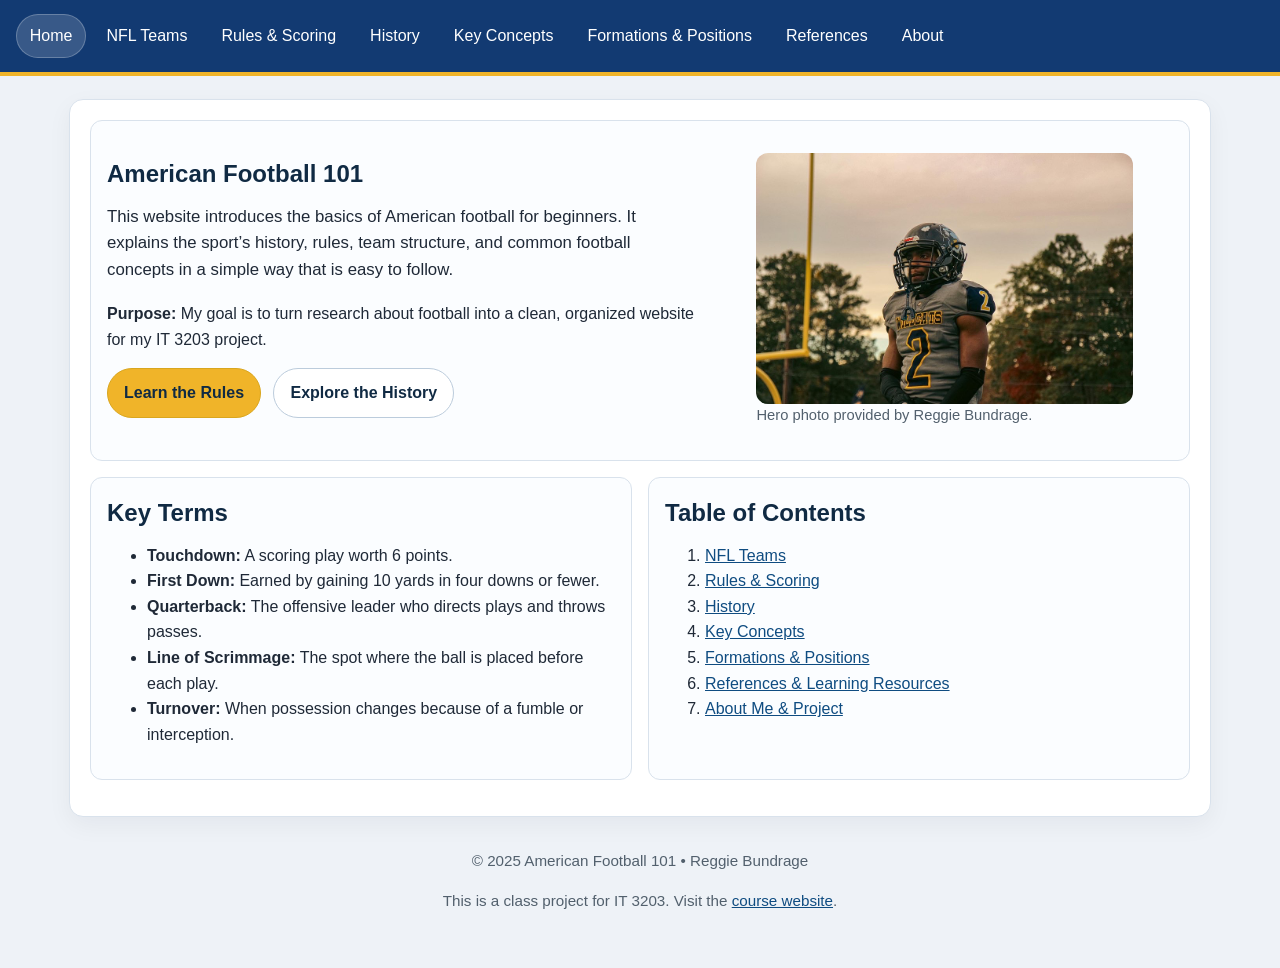
<file: index.html>
<!doctype html>
<html lang="en">
<head>
  <meta charset="utf-8" />
  <meta name="viewport" content="width=device-width, initial-scale=1" />
  <title>Home - American Football 101</title>
  <link rel="stylesheet" href="style.css" />
</head>
<body>
  <!-- Consistent main navigation on every page -->
  <nav class="nav">
    <a href="index.html" class="active">Home</a>
    <a href="teams.html">NFL Teams</a>
    <a href="rules.html">Rules &amp; Scoring</a>
    <a href="history.html">History</a>
    <a href="concepts.html">Key Concepts</a>
    <a href="formations.html">Formations &amp; Positions</a>
    <a href="references.html">References</a>
    <a href="about.html">About</a>
  </nav>
  <div class="page">
    <main class="container">
      <!-- Homepage includes title, intro, key terms, and table of contents. -->
      <section class="hero card">
        <div>
          <h1>American Football 101</h1>
          <p class="lead">This website introduces the basics of American football for beginners. It explains the sport’s history, rules, team structure, and common football concepts in a simple way that is easy to follow.</p>
          <p><strong>Purpose:</strong> My goal is to turn research about football into a clean, organized website for my IT 3203 project.</p>
          <div class="button-row">
            <a class="btn" href="rules.html">Learn the Rules</a>
            <a class="btn alt" href="history.html">Explore the History</a>
          </div>
        </div>
        <figure>
          <img src="home-hero.jpg" alt="Reggie Bundrage standing on a football field" />
          <figcaption class="small">Hero photo provided by Reggie Bundrage.</figcaption>
        </figure>
      </section>

      <section class="grid-basic">
        <article class="card">
          <h2>Key Terms</h2>
          <ul>
            <li><strong>Touchdown:</strong> A scoring play worth 6 points.</li>
            <li><strong>First Down:</strong> Earned by gaining 10 yards in four downs or fewer.</li>
            <li><strong>Quarterback:</strong> The offensive leader who directs plays and throws passes.</li>
            <li><strong>Line of Scrimmage:</strong> The spot where the ball is placed before each play.</li>
            <li><strong>Turnover:</strong> When possession changes because of a fumble or interception.</li>
          </ul>
        </article>
        <article class="card">
          <h2>Table of Contents</h2>
          <ol>
            <li><a href="teams.html">NFL Teams</a></li>
            <li><a href="rules.html">Rules &amp; Scoring</a></li>
            <li><a href="history.html">History</a></li>
            <li><a href="concepts.html">Key Concepts</a></li>
            <li><a href="formations.html">Formations &amp; Positions</a></li>
            <li><a href="references.html">References &amp; Learning Resources</a></li>
            <li><a href="about.html">About Me &amp; Project</a></li>
          </ol>
        </article>
      </section>
    </main>
    <footer>
      <p>© 2025 American Football 101 • Reggie Bundrage</p>
      <p>This is a class project for IT 3203. Visit the <a href="https://ksuweb.github.io/IT3203/" target="_blank" rel="noopener">course website</a>.</p>
    </footer>
  </div>
</body>
</html>
</file>
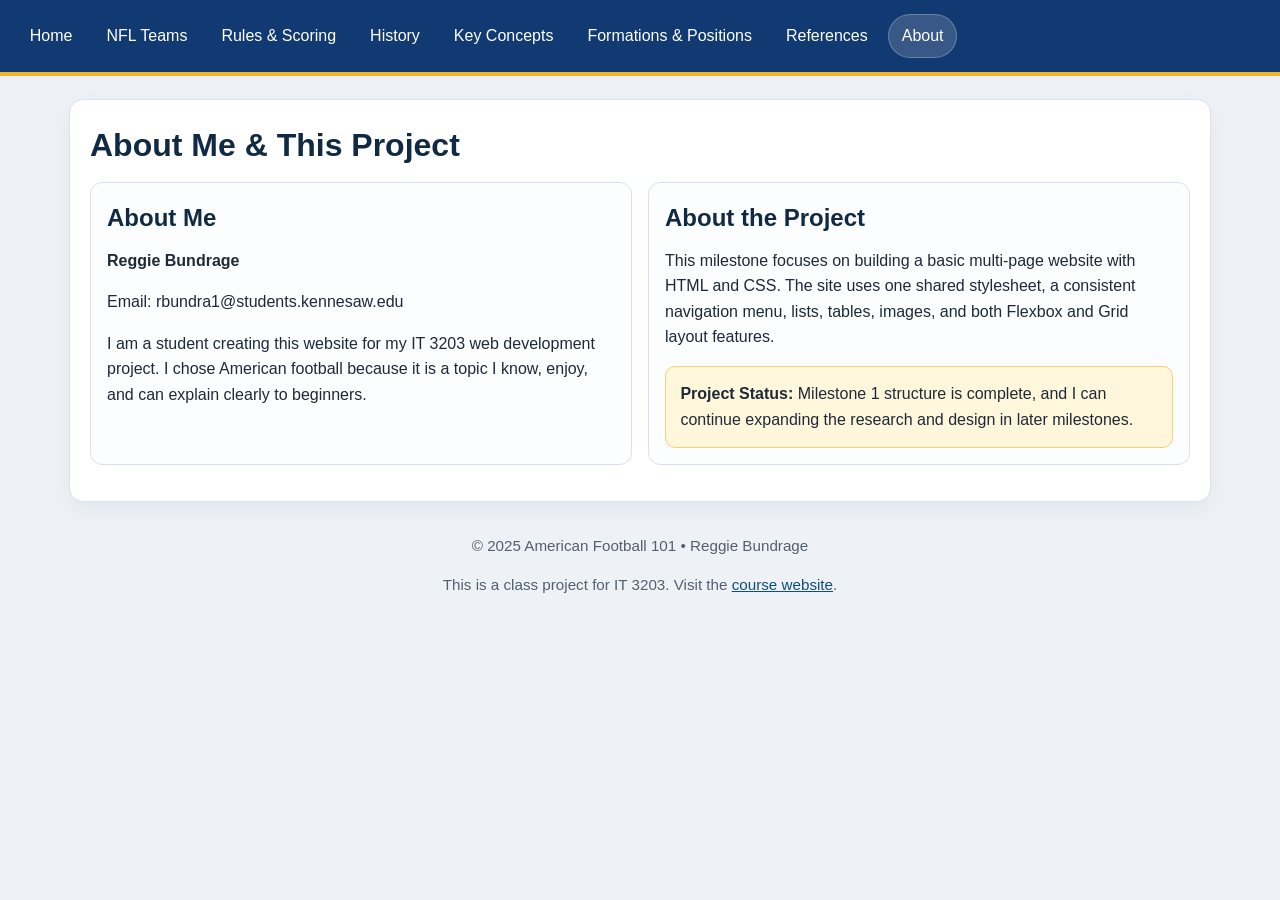
<file: about.html>
<!doctype html>
<html lang="en">
<head>
  <meta charset="utf-8" />
  <meta name="viewport" content="width=device-width, initial-scale=1" />
  <title>About - American Football 101</title>
  <link rel="stylesheet" href="style.css" />
</head>
<body>
  <!-- Consistent main navigation on every page -->
  <nav class="nav">
    <a href="index.html">Home</a>
    <a href="teams.html">NFL Teams</a>
    <a href="rules.html">Rules &amp; Scoring</a>
    <a href="history.html">History</a>
    <a href="concepts.html">Key Concepts</a>
    <a href="formations.html">Formations &amp; Positions</a>
    <a href="references.html">References</a>
    <a href="about.html" class="active">About</a>
  </nav>
  <div class="page">
    <main class="container">
      <!-- About page introduces the student and the project -->
      <h1>About Me &amp; This Project</h1>
      <div class="grid-basic">
        <section class="card">
          <h2>About Me</h2>
          <p><strong>Reggie Bundrage</strong></p>
          <p>Email: rbundra1@students.kennesaw.edu</p>
          <p>I am a student creating this website for my IT 3203 web development project. I chose American football because it is a topic I know, enjoy, and can explain clearly to beginners.</p>
        </section>
        <section class="card">
          <h2>About the Project</h2>
          <p>This milestone focuses on building a basic multi-page website with HTML and CSS. The site uses one shared stylesheet, a consistent navigation menu, lists, tables, images, and both Flexbox and Grid layout features.</p>
          <div id="status"><strong>Project Status:</strong> Milestone 1 structure is complete, and I can continue expanding the research and design in later milestones.</div>
        </section>
      </div>
    </main>
    <footer>
      <p>© 2025 American Football 101 • Reggie Bundrage</p>
      <p>This is a class project for IT 3203. Visit the <a href="https://ksuweb.github.io/IT3203/" target="_blank" rel="noopener">course website</a>.</p>
    </footer>
  </div>
</body>
</html>
</file>
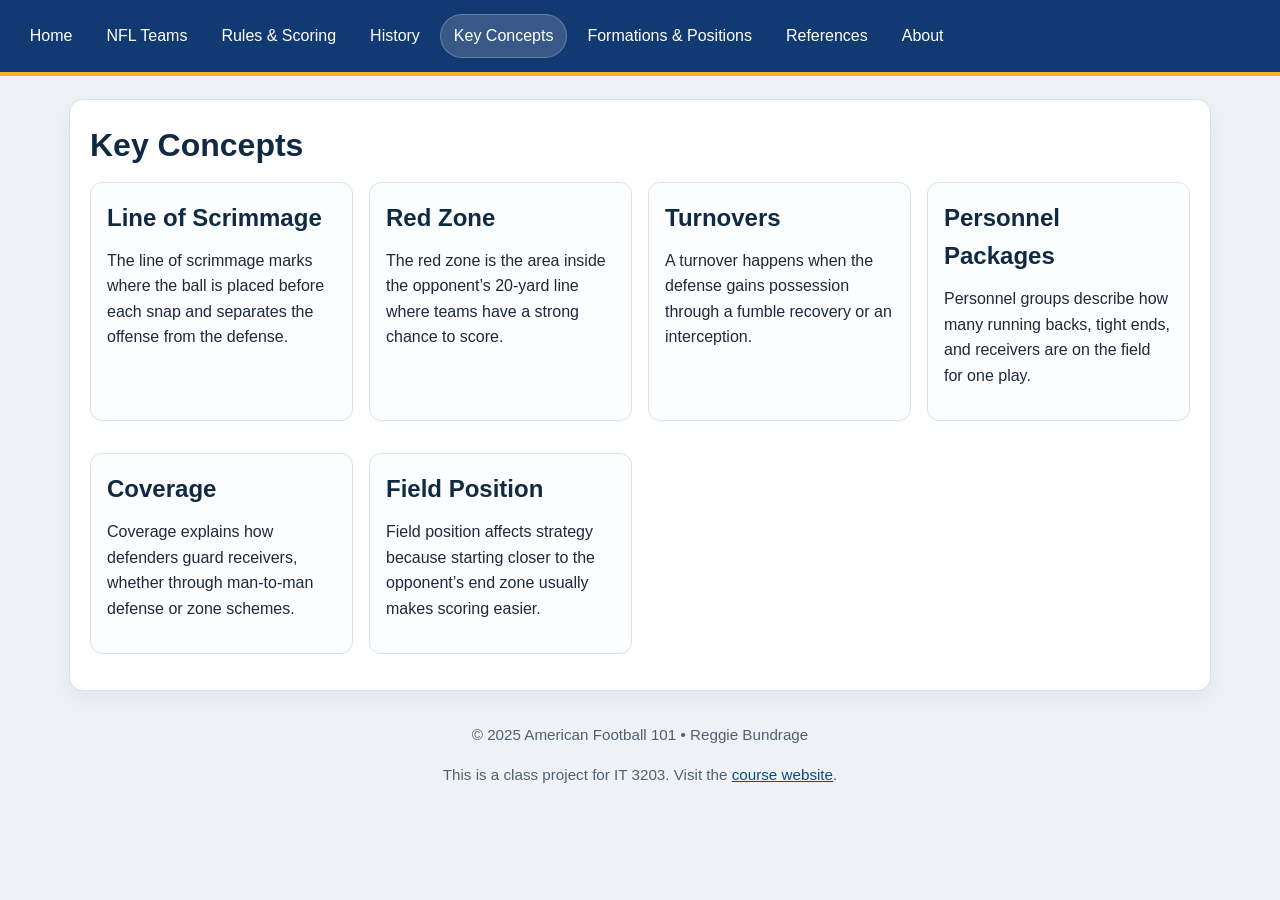
<file: concepts.html>
<!doctype html>
<html lang="en">
<head>
  <meta charset="utf-8" />
  <meta name="viewport" content="width=device-width, initial-scale=1" />
  <title>Key Concepts - American Football 101</title>
  <link rel="stylesheet" href="style.css" />
</head>
<body>
  <!-- Consistent main navigation on every page -->
  <nav class="nav">
    <a href="index.html">Home</a>
    <a href="teams.html">NFL Teams</a>
    <a href="rules.html">Rules &amp; Scoring</a>
    <a href="history.html">History</a>
    <a href="concepts.html" class="active">Key Concepts</a>
    <a href="formations.html">Formations &amp; Positions</a>
    <a href="references.html">References</a>
    <a href="about.html">About</a>
  </nav>
  <div class="page">
    <main class="container">
      <!-- Key concepts page with 6 important football ideas -->
      <h1>Key Concepts</h1>
      <div class="grid-basic">
        <section class="card"><h2>Line of Scrimmage</h2><p>The line of scrimmage marks where the ball is placed before each snap and separates the offense from the defense.</p></section>
        <section class="card"><h2>Red Zone</h2><p>The red zone is the area inside the opponent’s 20-yard line where teams have a strong chance to score.</p></section>
        <section class="card"><h2>Turnovers</h2><p>A turnover happens when the defense gains possession through a fumble recovery or an interception.</p></section>
        <section class="card"><h2>Personnel Packages</h2><p>Personnel groups describe how many running backs, tight ends, and receivers are on the field for one play.</p></section>
        <section class="card"><h2>Coverage</h2><p>Coverage explains how defenders guard receivers, whether through man-to-man defense or zone schemes.</p></section>
        <section class="card"><h2>Field Position</h2><p>Field position affects strategy because starting closer to the opponent’s end zone usually makes scoring easier.</p></section>
      </div>
    </main>
    <footer>
      <p>© 2025 American Football 101 • Reggie Bundrage</p>
      <p>This is a class project for IT 3203. Visit the <a href="https://ksuweb.github.io/IT3203/" target="_blank" rel="noopener">course website</a>.</p>
    </footer>
  </div>
</body>
</html>
</file>
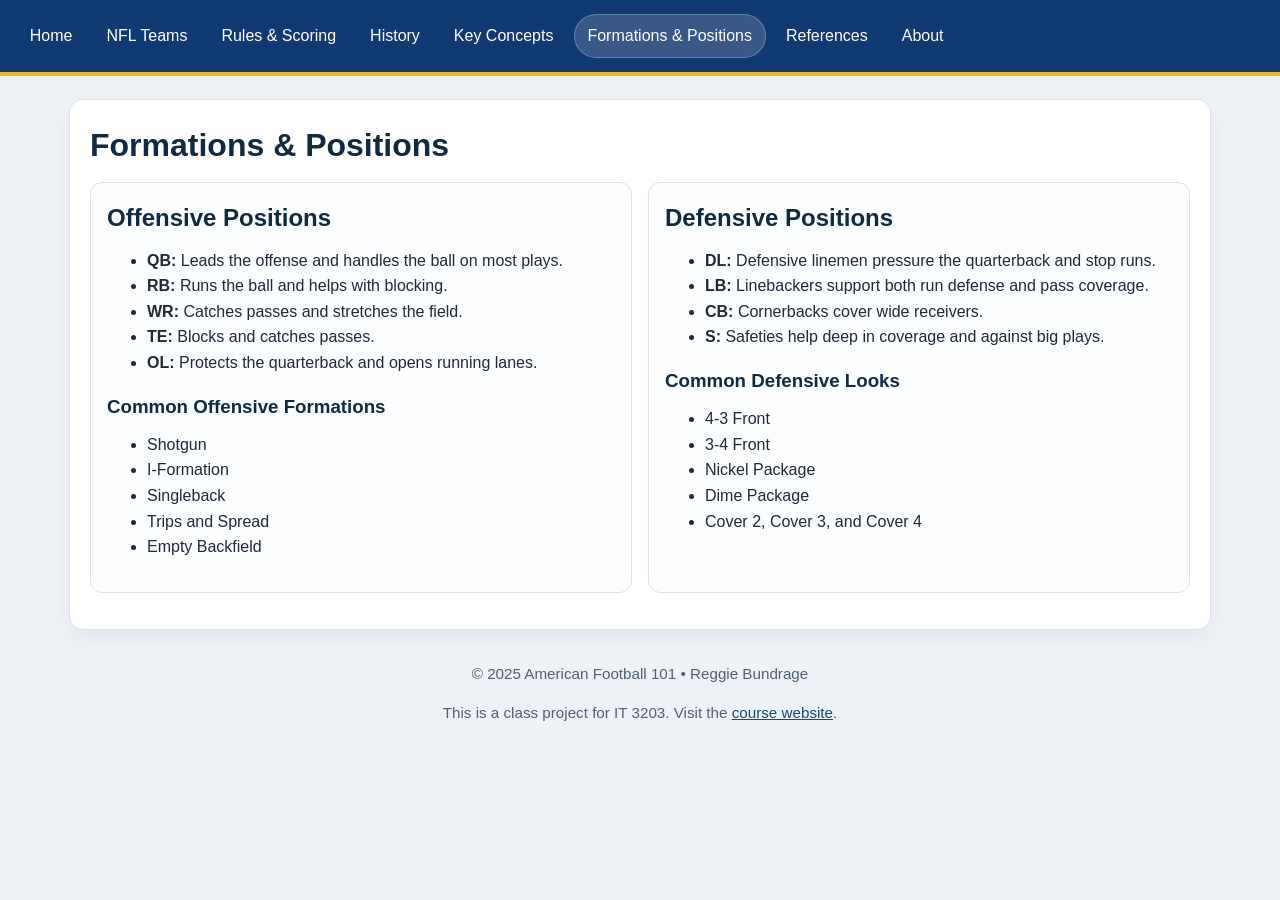
<file: formations.html>
<!doctype html>
<html lang="en">
<head>
  <meta charset="utf-8" />
  <meta name="viewport" content="width=device-width, initial-scale=1" />
  <title>Formations &amp; Positions - American Football 101</title>
  <link rel="stylesheet" href="style.css" />
</head>
<body>
  <!-- Consistent main navigation on every page -->
  <nav class="nav">
    <a href="index.html">Home</a>
    <a href="teams.html">NFL Teams</a>
    <a href="rules.html">Rules &amp; Scoring</a>
    <a href="history.html">History</a>
    <a href="concepts.html">Key Concepts</a>
    <a href="formations.html" class="active">Formations &amp; Positions</a>
    <a href="references.html">References</a>
    <a href="about.html">About</a>
  </nav>
  <div class="page">
    <main class="container">
      <!-- Topic page #4: positions and formations -->
      <h1>Formations &amp; Positions</h1>
      <div class="grid-basic">
        <section class="card">
          <h2>Offensive Positions</h2>
          <ul>
            <li><strong>QB:</strong> Leads the offense and handles the ball on most plays.</li>
            <li><strong>RB:</strong> Runs the ball and helps with blocking.</li>
            <li><strong>WR:</strong> Catches passes and stretches the field.</li>
            <li><strong>TE:</strong> Blocks and catches passes.</li>
            <li><strong>OL:</strong> Protects the quarterback and opens running lanes.</li>
          </ul>
          <h3>Common Offensive Formations</h3>
          <ul>
            <li>Shotgun</li>
            <li>I-Formation</li>
            <li>Singleback</li>
            <li>Trips and Spread</li>
            <li>Empty Backfield</li>
          </ul>
        </section>
        <section class="card">
          <h2>Defensive Positions</h2>
          <ul>
            <li><strong>DL:</strong> Defensive linemen pressure the quarterback and stop runs.</li>
            <li><strong>LB:</strong> Linebackers support both run defense and pass coverage.</li>
            <li><strong>CB:</strong> Cornerbacks cover wide receivers.</li>
            <li><strong>S:</strong> Safeties help deep in coverage and against big plays.</li>
          </ul>
          <h3>Common Defensive Looks</h3>
          <ul>
            <li>4-3 Front</li>
            <li>3-4 Front</li>
            <li>Nickel Package</li>
            <li>Dime Package</li>
            <li>Cover 2, Cover 3, and Cover 4</li>
          </ul>
        </section>
      </div>
    </main>
    <footer>
      <p>© 2025 American Football 101 • Reggie Bundrage</p>
      <p>This is a class project for IT 3203. Visit the <a href="https://ksuweb.github.io/IT3203/" target="_blank" rel="noopener">course website</a>.</p>
    </footer>
  </div>
</body>
</html>
</file>
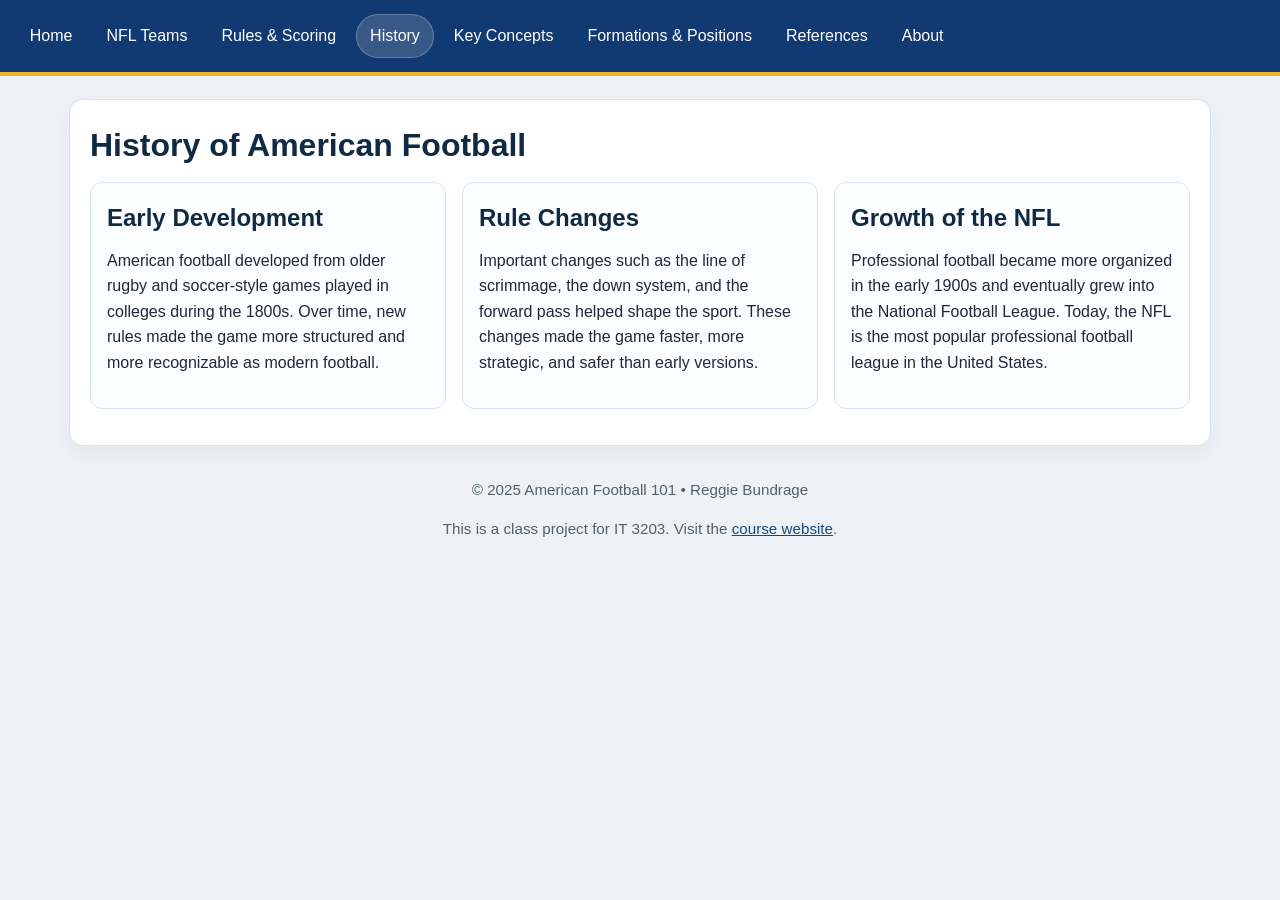
<file: history.html>
<!doctype html>
<html lang="en">
<head>
  <meta charset="utf-8" />
  <meta name="viewport" content="width=device-width, initial-scale=1" />
  <title>History - American Football 101</title>
  <link rel="stylesheet" href="style.css" />
</head>
<body>
  <!-- Consistent main navigation on every page -->
  <nav class="nav">
    <a href="index.html">Home</a>
    <a href="teams.html">NFL Teams</a>
    <a href="rules.html">Rules &amp; Scoring</a>
    <a href="history.html" class="active">History</a>
    <a href="concepts.html">Key Concepts</a>
    <a href="formations.html">Formations &amp; Positions</a>
    <a href="references.html">References</a>
    <a href="about.html">About</a>
  </nav>
  <div class="page">
    <main class="container">
      <!-- Topic page #3: short history section -->
      <h1>History of American Football</h1>
      <div class="grid-basic">
        <section class="card">
          <h2>Early Development</h2>
          <p>American football developed from older rugby and soccer-style games played in colleges during the 1800s. Over time, new rules made the game more structured and more recognizable as modern football.</p>
        </section>
        <section class="card">
          <h2>Rule Changes</h2>
          <p>Important changes such as the line of scrimmage, the down system, and the forward pass helped shape the sport. These changes made the game faster, more strategic, and safer than early versions.</p>
        </section>
        <section class="card">
          <h2>Growth of the NFL</h2>
          <p>Professional football became more organized in the early 1900s and eventually grew into the National Football League. Today, the NFL is the most popular professional football league in the United States.</p>
        </section>
      </div>
    </main>
    <footer>
      <p>© 2025 American Football 101 • Reggie Bundrage</p>
      <p>This is a class project for IT 3203. Visit the <a href="https://ksuweb.github.io/IT3203/" target="_blank" rel="noopener">course website</a>.</p>
    </footer>
  </div>
</body>
</html>
</file>
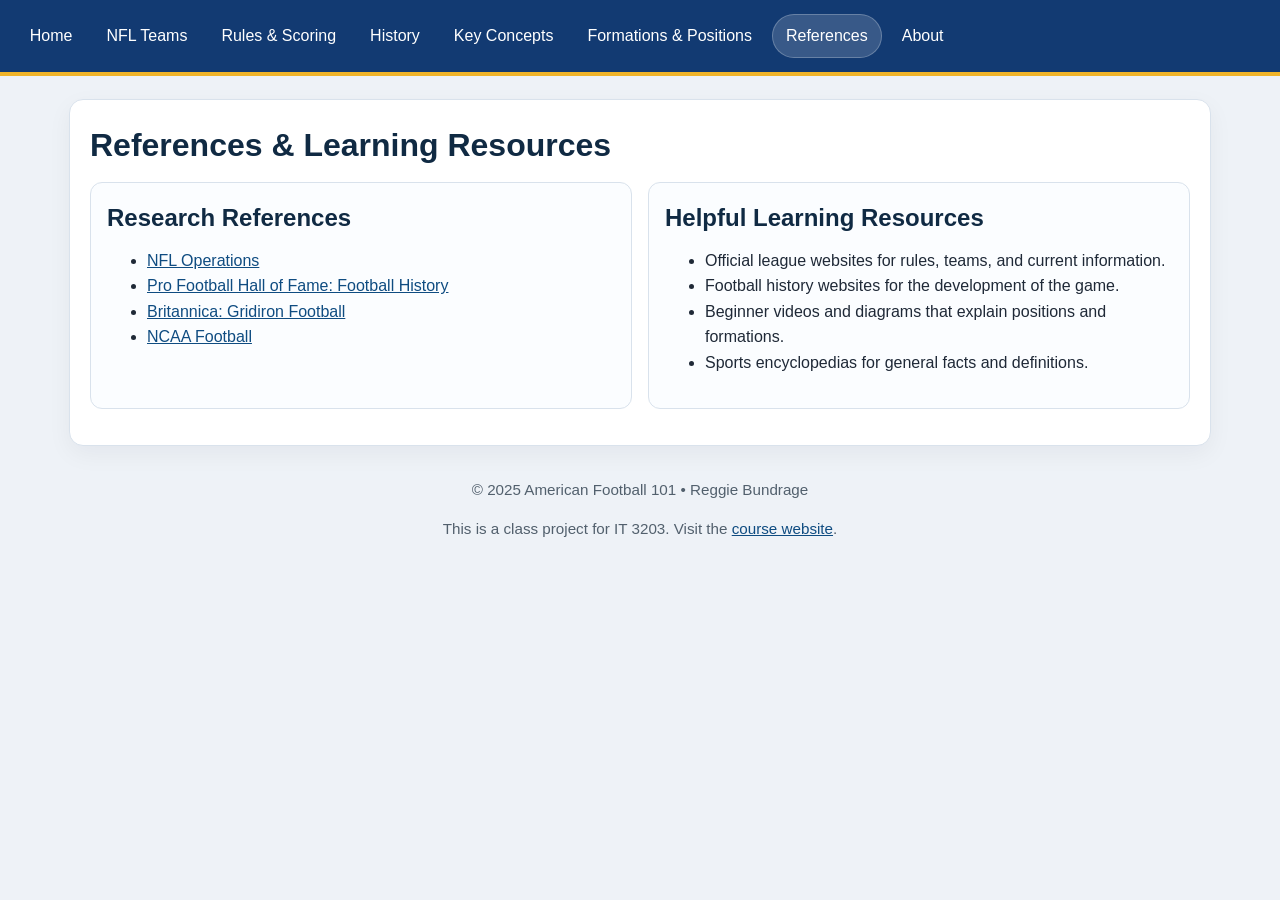
<file: references.html>
<!doctype html>
<html lang="en">
<head>
  <meta charset="utf-8" />
  <meta name="viewport" content="width=device-width, initial-scale=1" />
  <title>References - American Football 101</title>
  <link rel="stylesheet" href="style.css" />
</head>
<body>
  <!-- Consistent main navigation on every page -->
  <nav class="nav">
    <a href="index.html">Home</a>
    <a href="teams.html">NFL Teams</a>
    <a href="rules.html">Rules &amp; Scoring</a>
    <a href="history.html">History</a>
    <a href="concepts.html">Key Concepts</a>
    <a href="formations.html">Formations &amp; Positions</a>
    <a href="references.html" class="active">References</a>
    <a href="about.html">About</a>
  </nav>
  <div class="page">
    <main class="container">
      <!-- References and learning resources page required by milestone guide -->
      <h1>References &amp; Learning Resources</h1>
      <div class="grid-basic">
        <section class="card">
          <h2>Research References</h2>
          <ul>
            <li><a href="https://operations.nfl.com/" target="_blank" rel="noopener">NFL Operations</a></li>
            <li><a href="https://www.profootballhof.com/football-history" target="_blank" rel="noopener">Pro Football Hall of Fame: Football History</a></li>
            <li><a href="https://www.britannica.com/sports/gridiron-football" target="_blank" rel="noopener">Britannica: Gridiron Football</a></li>
            <li><a href="https://www.ncaa.com/sports/football/fbs" target="_blank" rel="noopener">NCAA Football</a></li>
          </ul>
        </section>
        <section class="card">
          <h2>Helpful Learning Resources</h2>
          <ul>
            <li>Official league websites for rules, teams, and current information.</li>
            <li>Football history websites for the development of the game.</li>
            <li>Beginner videos and diagrams that explain positions and formations.</li>
            <li>Sports encyclopedias for general facts and definitions.</li>
          </ul>
        </section>
      </div>
    </main>
    <footer>
      <p>© 2025 American Football 101 • Reggie Bundrage</p>
      <p>This is a class project for IT 3203. Visit the <a href="https://ksuweb.github.io/IT3203/" target="_blank" rel="noopener">course website</a>.</p>
    </footer>
  </div>
</body>
</html>
</file>
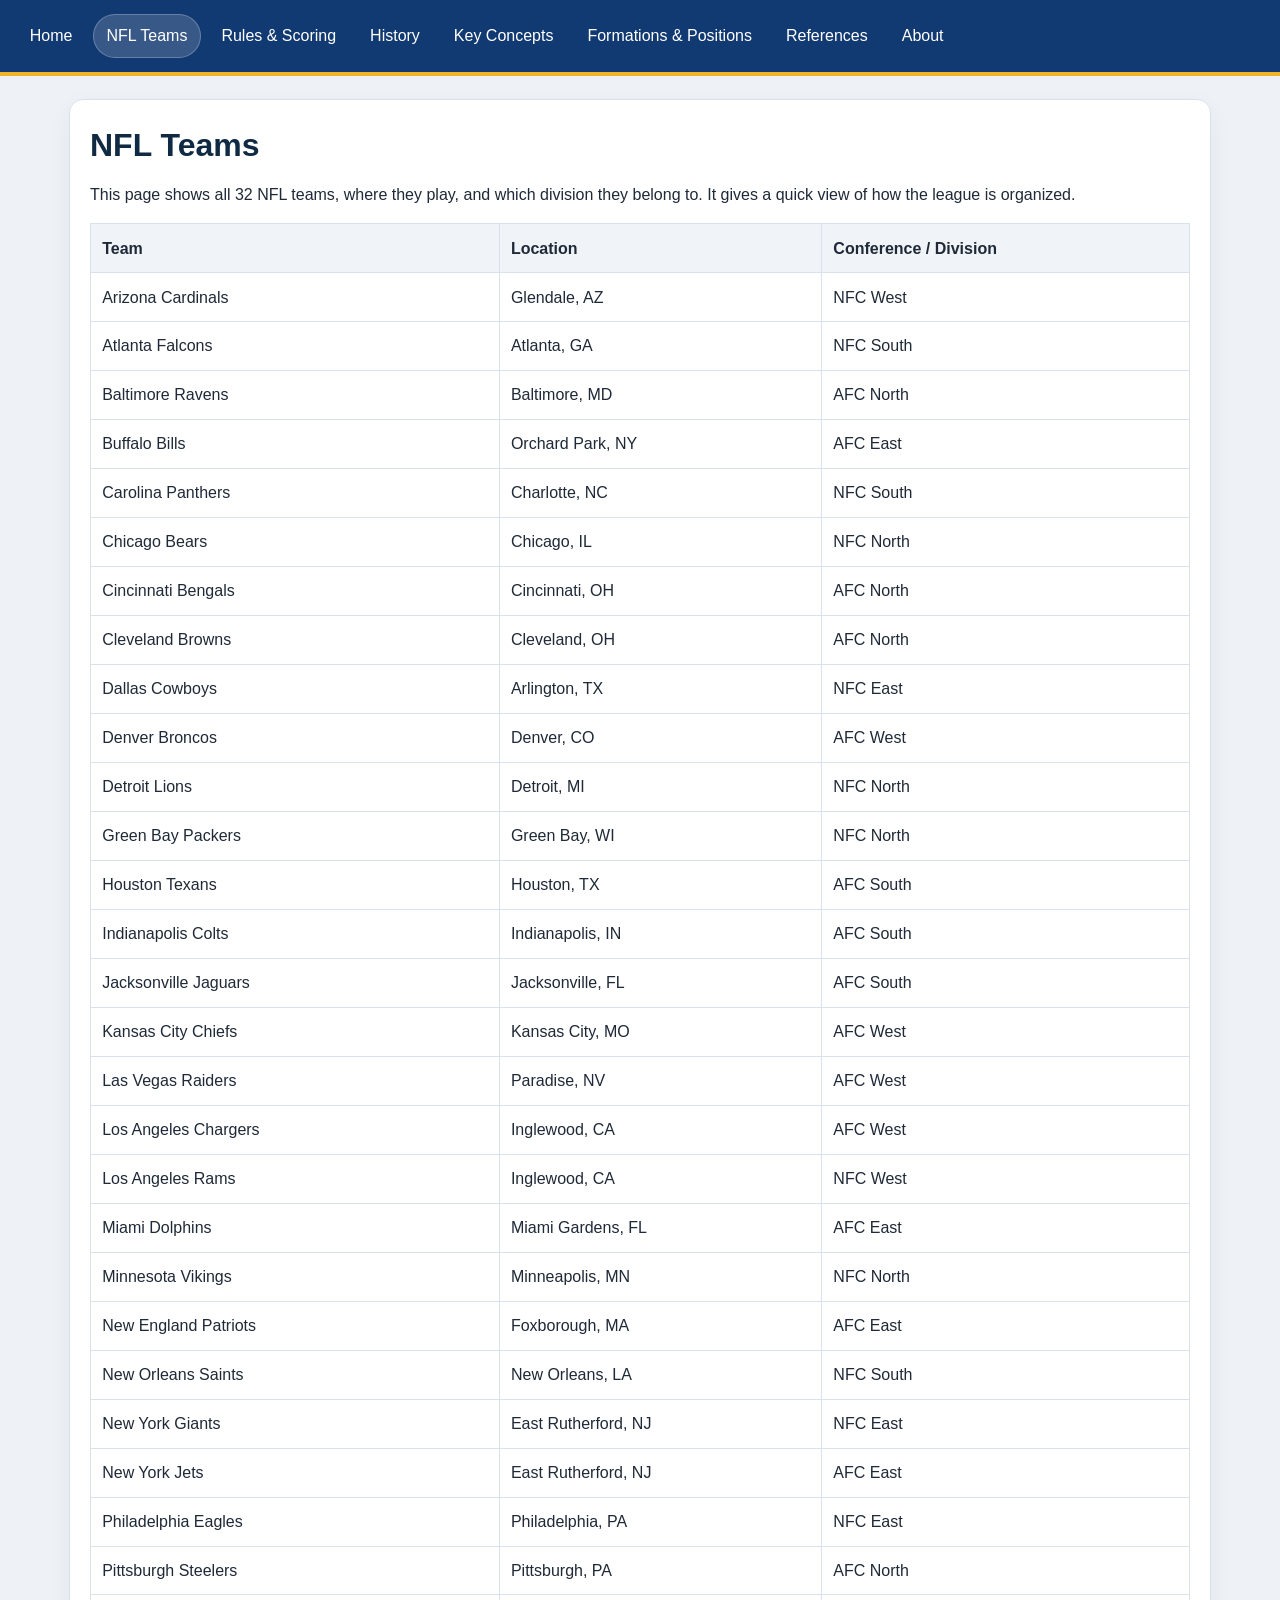
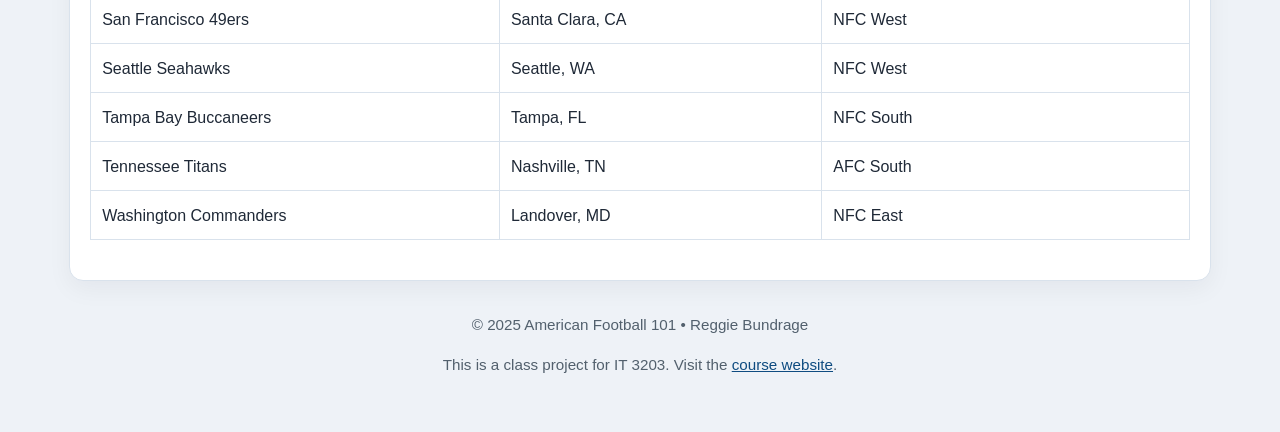
<file: teams.html>
<!doctype html>
<html lang="en">
<head>
  <meta charset="utf-8" />
  <meta name="viewport" content="width=device-width, initial-scale=1" />
  <title>NFL Teams - American Football 101</title>
  <link rel="stylesheet" href="style.css" />
</head>
<body>
  <!-- Consistent main navigation on every page -->
  <nav class="nav">
    <a href="index.html">Home</a>
    <a href="teams.html" class="active">NFL Teams</a>
    <a href="rules.html">Rules &amp; Scoring</a>
    <a href="history.html">History</a>
    <a href="concepts.html">Key Concepts</a>
    <a href="formations.html">Formations &amp; Positions</a>
    <a href="references.html">References</a>
    <a href="about.html">About</a>
  </nav>
  <div class="page">
    <main class="container">
      <!-- Topic page #1: NFL teams and league structure -->
      <h1>NFL Teams</h1>
      <p>This page shows all 32 NFL teams, where they play, and which division they belong to. It gives a quick view of how the league is organized.</p>
      <table>
        <thead><tr><th>Team</th><th>Location</th><th>Conference / Division</th></tr></thead>
        <tbody>
          <tr><td>Arizona Cardinals</td><td>Glendale, AZ</td><td>NFC West</td></tr>
          <tr><td>Atlanta Falcons</td><td>Atlanta, GA</td><td>NFC South</td></tr>
          <tr><td>Baltimore Ravens</td><td>Baltimore, MD</td><td>AFC North</td></tr>
          <tr><td>Buffalo Bills</td><td>Orchard Park, NY</td><td>AFC East</td></tr>
          <tr><td>Carolina Panthers</td><td>Charlotte, NC</td><td>NFC South</td></tr>
          <tr><td>Chicago Bears</td><td>Chicago, IL</td><td>NFC North</td></tr>
          <tr><td>Cincinnati Bengals</td><td>Cincinnati, OH</td><td>AFC North</td></tr>
          <tr><td>Cleveland Browns</td><td>Cleveland, OH</td><td>AFC North</td></tr>
          <tr><td>Dallas Cowboys</td><td>Arlington, TX</td><td>NFC East</td></tr>
          <tr><td>Denver Broncos</td><td>Denver, CO</td><td>AFC West</td></tr>
          <tr><td>Detroit Lions</td><td>Detroit, MI</td><td>NFC North</td></tr>
          <tr><td>Green Bay Packers</td><td>Green Bay, WI</td><td>NFC North</td></tr>
          <tr><td>Houston Texans</td><td>Houston, TX</td><td>AFC South</td></tr>
          <tr><td>Indianapolis Colts</td><td>Indianapolis, IN</td><td>AFC South</td></tr>
          <tr><td>Jacksonville Jaguars</td><td>Jacksonville, FL</td><td>AFC South</td></tr>
          <tr><td>Kansas City Chiefs</td><td>Kansas City, MO</td><td>AFC West</td></tr>
          <tr><td>Las Vegas Raiders</td><td>Paradise, NV</td><td>AFC West</td></tr>
          <tr><td>Los Angeles Chargers</td><td>Inglewood, CA</td><td>AFC West</td></tr>
          <tr><td>Los Angeles Rams</td><td>Inglewood, CA</td><td>NFC West</td></tr>
          <tr><td>Miami Dolphins</td><td>Miami Gardens, FL</td><td>AFC East</td></tr>
          <tr><td>Minnesota Vikings</td><td>Minneapolis, MN</td><td>NFC North</td></tr>
          <tr><td>New England Patriots</td><td>Foxborough, MA</td><td>AFC East</td></tr>
          <tr><td>New Orleans Saints</td><td>New Orleans, LA</td><td>NFC South</td></tr>
          <tr><td>New York Giants</td><td>East Rutherford, NJ</td><td>NFC East</td></tr>
          <tr><td>New York Jets</td><td>East Rutherford, NJ</td><td>AFC East</td></tr>
          <tr><td>Philadelphia Eagles</td><td>Philadelphia, PA</td><td>NFC East</td></tr>
          <tr><td>Pittsburgh Steelers</td><td>Pittsburgh, PA</td><td>AFC North</td></tr>
          <tr><td>San Francisco 49ers</td><td>Santa Clara, CA</td><td>NFC West</td></tr>
          <tr><td>Seattle Seahawks</td><td>Seattle, WA</td><td>NFC West</td></tr>
          <tr><td>Tampa Bay Buccaneers</td><td>Tampa, FL</td><td>NFC South</td></tr>
          <tr><td>Tennessee Titans</td><td>Nashville, TN</td><td>AFC South</td></tr>
          <tr><td>Washington Commanders</td><td>Landover, MD</td><td>NFC East</td></tr>
        </tbody>
      </table>
    </main>
    <footer>
      <p>© 2025 American Football 101 • Reggie Bundrage</p>
      <p>This is a class project for IT 3203. Visit the <a href="https://ksuweb.github.io/IT3203/" target="_blank" rel="noopener">course website</a>.</p>
    </footer>
  </div>
</body>
</html>
</file>
<file: style.css>
/* =====================================================
   style.css
   IT 3203 Milestone 1 website
   This file uses element, class, ID, and hover selectors.
   Flexbox is used for the navigation, and CSS Grid is used
   for multi-column content sections.
===================================================== */

/* Element selectors */
body {
  margin: 0;
  font-family: Arial, Helvetica, sans-serif;
  color: #1f2937;
  background: #eef2f7;
  line-height: 1.6;
}

h1, h2, h3 {
  margin: 0 0 0.65rem;
  color: #102a43;
}

p, ul, ol {
  margin-top: 0;
}

img {
  max-width: 100%;
  height: auto;
  display: block;
  border-radius: 12px;
}

a {
  color: #0f4c81;
}

/* Class selectors */
.nav {
  position: fixed;
  top: 0;
  left: 0;
  right: 0;
  z-index: 10;
  display: flex;
  flex-wrap: wrap;
  gap: 0.4rem;
  padding: 0.9rem 1rem;
  background: #123a72;
  border-bottom: 4px solid #f0b429;
}

.nav a {
  color: #ffffff;
  text-decoration: none;
  padding: 0.5rem 0.8rem;
  border: 1px solid transparent;
  border-radius: 999px;
}

.nav a:hover,
.nav a.active {
  background: rgba(255, 255, 255, 0.16);
  border-color: rgba(255, 255, 255, 0.24);
}

.page {
  padding: 6.2rem 1rem 1.5rem;
}

.container {
  max-width: 1100px;
  margin: 0 auto;
  padding: 1.25rem;
  background: #ffffff;
  border: 1px solid #d9e2ec;
  border-radius: 14px;
  box-shadow: 0 8px 24px rgba(15, 23, 42, 0.05);
}

.hero {
  display: grid;
  grid-template-columns: 1.3fr 1fr;
  gap: 1rem;
  align-items: center;
  margin-bottom: 1rem;
}

.grid-basic {
  display: grid;
  grid-template-columns: repeat(auto-fit, minmax(250px, 1fr));
  gap: 1rem;
}

.card {
  padding: 1rem;
  background: #fbfdff;
  border: 1px solid #d9e2ec;
  border-radius: 12px;
  margin-bottom: 1rem;
}

.button-row {
  margin-top: 1rem;
}

.btn {
  display: inline-block;
  margin-right: 0.5rem;
  margin-bottom: 0.5rem;
  padding: 0.7rem 1rem;
  text-decoration: none;
  border: 1px solid #d9a61e;
  border-radius: 999px;
  background: #f0b429;
  color: #102a43;
  font-weight: bold;
}

.btn.alt {
  background: #ffffff;
  border-color: #bcccdc;
}

.small {
  font-size: 0.92rem;
  color: #52606d;
}

.lead {
  font-size: 1.05rem;
}

table {
  width: 100%;
  border-collapse: collapse;
  margin: 1rem 0 1.25rem;
}

th,
td {
  border: 1px solid #d9e2ec;
  padding: 0.7rem;
  text-align: left;
}

th {
  background: #f0f4f8;
}

footer {
  max-width: 1100px;
  margin: 1rem auto 0;
  padding: 1rem;
  text-align: center;
  color: #52606d;
  font-size: 0.95rem;
}

/* ID selector */
#status {
  padding: 0.9rem;
  border: 1px solid #f7d070;
  border-radius: 10px;
  background: #fff7dc;
}

/* Responsive adjustment */
@media (max-width: 800px) {
  .hero {
    grid-template-columns: 1fr;
  }

  .page {
    padding-top: 8.5rem;
  }
}
</file>
